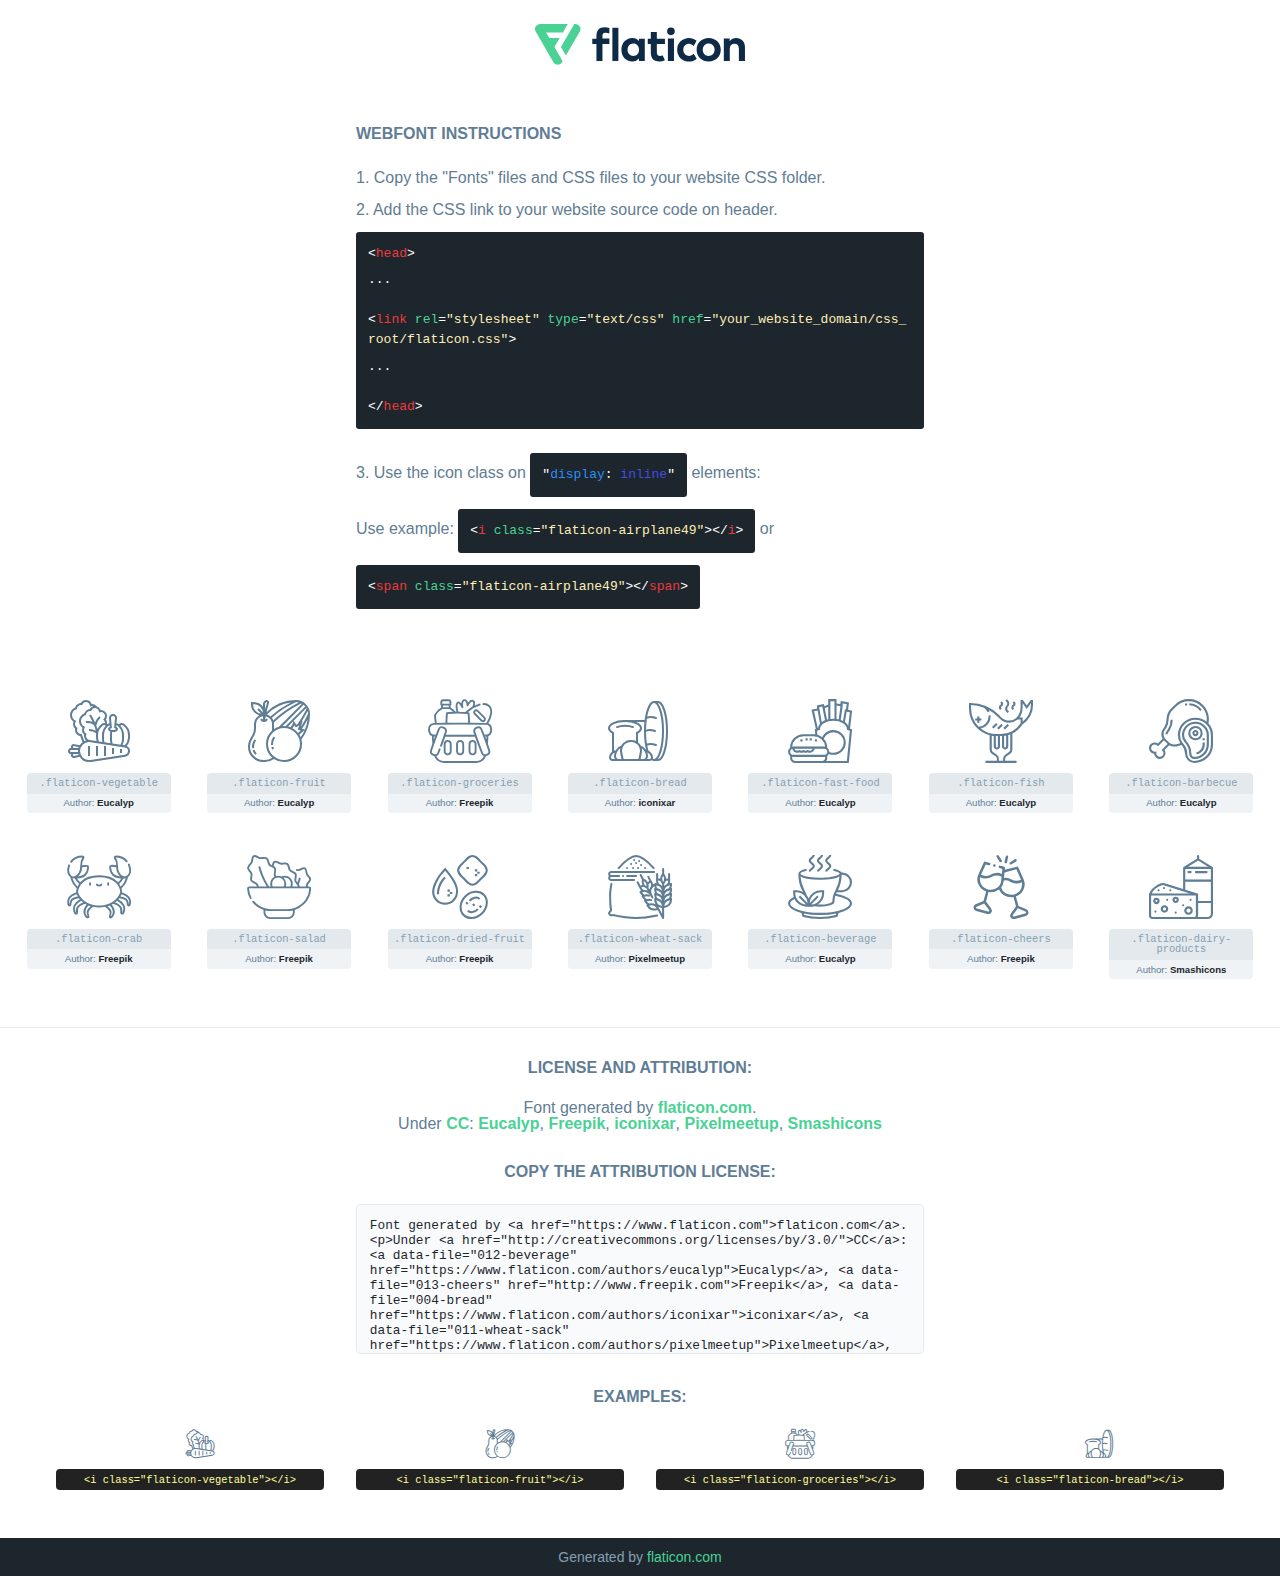
<file: S02-premierMagasin/cours04/public/fonts/flaticon/flaticon.html>
<!DOCTYPE html>
<!--
  Flaticon icon font: Flaticon
  Creation date: 08/03/2021 13:24
-->
<html>

<head>
    <title>Flaticon Webfont</title>
    <link rel="stylesheet" type="text/css" href="flaticon.css">
    <meta charset="UTF-8">
    <style>
    html, body, div, span, applet, object, iframe,
    h1, h2, h3, h4, h5, h6, p, blockquote, pre,
    a, abbr, acronym, address, big, cite, code,
    del, dfn, em, img, ins, kbd, q, s, samp,
    small, strike, strong, sub, sup, tt, var,
    b, u, i, center,
    dl, dt, dd, ol, ul, li,
    fieldset, form, label, legend,
    table, caption, tbody, tfoot, thead, tr, th, td,
    article, aside, canvas, details, embed,
    figure, figcaption, footer, header, hgroup,
    menu, nav, output, ruby, section, summary,
    time, mark, audio, video {
        margin: 0;
        padding: 0;
        border: 0;
        font-size: 100%;
        font: inherit;
        vertical-align: baseline;
    }
    /* HTML5 display-role reset for older browsers */
    article, aside, details, figcaption, figure,
    footer, header, hgroup, menu, nav, section {
        display: block;
    }
    body {
        line-height: 1;
    }
    ol, ul {
        list-style: none;
    }
    blockquote, q {
        quotes: none;
    }
    blockquote:before, blockquote:after,
    q:before, q:after {
        content: '';
        content: none;
    }
    table {
        border-collapse: collapse;
        border-spacing: 0;
    }
    body {
        font-family: Helvetica, Arial, sans-serif;
        font-size: 16px;
        color: #5f7d95;
    }
    a {
        color: #4AD295;
        font-weight: bold;
        text-decoration: none;
    }
    * {
        -moz-box-sizing: border-box;
        -webkit-box-sizing: border-box;
        box-sizing: border-box;
        margin: 0;
        padding: 0;
    }
    [class^="flaticon-"]:before, [class*=" flaticon-"]:before, [class^="flaticon-"]:after, [class*=" flaticon-"]:after {
        font-family: Flaticon;
        font-size: 30px;
        font-style: normal;
        margin-left: 20px;
        color: #333;
    }
    .wrapper {
        max-width: 600px;
        margin: auto;
        padding: 0 1em;
    }
    .title {
        margin-bottom: 24px;
        text-transform: uppercase;
        font-weight: bold;
    }
    header {
        text-align: center;
        padding: 24px;
    }
    header .logo {
        width: 210px;
        height: auto;
        border: none;
        display: inline-block;
    }
    header strong {
        font-size: 28px;
        font-weight: 500;
        vertical-align: middle;
    }
    .demo {
        margin: 2em auto;
        line-height: 1.25em;
    }
    .demo ul li {
        margin-bottom: 12px;
    }
    .demo ul li code {
        background-color: #1D262D;
        border-radius: 3px;
        padding: 12px;
        display: inline-block;
        color: #fff;
        font-family: Consolas,Monaco,Lucida Console,Liberation Mono,DejaVu Sans Mono,Bitstream Vera Sans Mono,Courier New, monospace;
        font-weight: lighter;
        margin-top: 12px;
        font-size: 13px;
        word-break: break-all;
    }
    .demo ul li code .red {
        color: #EC3A3B;
    }
    .demo ul li code .green {
        color: #4AD295;
    }
    .demo ul li code .yellow {
        color: #FFEEB6;
    }
    .demo ul li code .blue {
        color: #2C8CF4;
    }
    .demo ul li code .purple {
        color: #4949E7;
    }
    .demo ul li code .dots {
        margin-top: 0.5em;
        display: block;
    }
    #glyphs {
        border-bottom: 1px solid #E3E9ED;
        padding: 2em 0;
        text-align: center;
    }
    .glyph {
        display: inline-block;
        width: 9em;
        margin: 1em;
        text-align: center;
        vertical-align: top;
        background: #FFF;
    }
    .glyph .glyph-icon {
        padding: 10px;
        display: block;
        font-family:"Flaticon";
        font-size: 64px;
        line-height: 1;
    }
    .glyph .glyph-icon:before {
        font-size: 64px;
        color: #5f7d95;
        margin-left: 0;
    }
    .class-name {
        font-size: 0.65em;
        background-color: #E3E9ED;
        color: #869FB2;
        border-radius: 4px 4px 0 0;
        padding: 0.5em;
        font-family: Consolas,Monaco,Lucida Console,Liberation Mono,DejaVu Sans Mono,Bitstream Vera Sans Mono,Courier New, monospace;
    }
    .author-name {
        font-size: 0.6em;
        background-color: #EFF3F6;
        border-top: 0;
        border-radius: 0 0 4px 4px;
        padding: 0.5em;
    }
    .author-name a {
        color: #1D262D;
    }
    .class-name:last-child {
        font-size: 10px;
        color:#888;
    }
    .class-name:last-child a {
        font-size: 10px;
        color:#555;
    }
    .glyph > input {
        display: block;
        width: 100px;
        margin: 5px auto;
        text-align: center;
        font-size: 12px;
        cursor: text;
    }
    .glyph > input.icon-input {
        font-family:"Flaticon";
        font-size: 16px;
        margin-bottom: 10px;
    }
    .attribution .title {
        margin-top: 2em;
    }
    .attribution textarea {
        background-color: #F8FAFB;
        color: #1D262D;
        padding: 1em;
        border: none;
        box-shadow: none;
        border: 1px solid #E3E9ED;
        border-radius: 4px;
        resize: none;
        width: 100%;
        height: 150px;
        font-size: 0.8em;
        font-family: Consolas,Monaco,Lucida Console,Liberation Mono,DejaVu Sans Mono,Bitstream Vera Sans Mono,Courier New, monospace;
        -webkit-appearance: none;
    }
    .attribution textarea:hover {
        border-color: #CFD9E0;
    }
    .attribution textarea:focus {
        border-color: #4AD295;
    }
    .iconsuse {
        margin: 2em auto;
        text-align: center;
        max-width: 1200px;
    }
    .iconsuse:after {
        content: '';
        display: table;
        clear: both;
    }
    .iconsuse .image {
        float: left;
        width: 25%;
        padding: 0 1em;
    }
    .iconsuse .image p {
        margin-bottom: 1em;
    }
    .iconsuse .image span {
        display: block;
        font-size: 0.65em;
        background-color: #222;
        color: #fff;
        border-radius: 4px;
        padding: 0.5em;
        color: #FFFF99;
        margin-top: 1em;
        font-family: Consolas,Monaco,Lucida Console,Liberation Mono,DejaVu Sans Mono,Bitstream Vera Sans Mono,Courier New, monospace;
    }
    .glyph-icon:before {
        color: #5f7d95;
    }
    #footer {
        text-align: center;
        background-color: #1D262D;
        color: #869FB2;
        padding: 12px;
        font-size: 14px;
    }
    #footer a {
        font-weight: normal;
    }
    @media (max-width: 960px) {
        .iconsuse .image {
            width: 50%;
        }
    }
    </style>
</head>

<body class="characters-off">

    <header>
        <a href="https://www.flaticon.com/" target="_blank" class="logo">
            <svg xmlns="http://www.w3.org/2000/svg" viewBox="0 0 394.3 76.5"><path d="M156.6,69.4H145.3V7.1h11.3Z" style="fill:#0e2a47"/><path d="M206.2,69.4h-11V64.8a15.4,15.4,0,0,1-12.6,5.7c-11.6,0-20.3-9.5-20.3-22.1s8.8-22.1,20.3-22.1a15.4,15.4,0,0,1,12.6,5.8V27.5h11Zm-32.4-21c0,6.4,4.2,11.6,10.8,11.6s10.8-4.9,10.8-11.6-4.4-11.6-10.8-11.6S173.9,42,173.9,48.4Z" style="fill:#0e2a47"/><path d="M262.5,13.7a7.2,7.2,0,0,1-14.4,0,7.2,7.2,0,1,1,14.4,0ZM261,69.4H249.6v-42H261Z" style="fill:#0e2a47"/><path id="_Trazado_" data-name="&lt;Trazado&gt;" d="M139.6,17.8a16.6,16.6,0,0,0-8-1.4c-3.2.4-4.9,2-4.9,5.9v5.1h13V37.5h-13v32H115.4v-32h-7.8v-10h7.8V22.2c0-9.9,5.2-16.3,15-16.3a23.4,23.4,0,0,1,9.3,1.8Z" style="fill:#0e2a47"/><path d="M235.1,60c-3.5,0-6.3-1.9-6.3-7.1V37.5H244v-10H228.8V15H217.5V27.5h-5.7v10h5.7V53.7c0,10.9,5.3,16.8,15.7,16.8A22.9,22.9,0,0,0,244,68l-4.3-9.1A12.3,12.3,0,0,1,235.1,60Z" style="fill:#0e2a47"/><path d="M348.9,48.4c0,12.6-9.7,22.1-22.7,22.1s-22.7-9.4-22.7-22.1,9.6-22.1,22.7-22.1S348.9,35.8,348.9,48.4Zm-33.9,0c0,6.8,4.8,11.6,11.1,11.6s11.2-4.8,11.2-11.6-4.8-11.6-11.2-11.6S315.1,41.6,315.1,48.4Z" style="fill:#0e2a47"/><path d="M394.3,42.7V69.4H382.9V46.3c0-6.1-3-9.4-8.2-9.4s-8.9,3.2-8.9,9.5v23H354.6v-42h11v4.9c3-4.5,7.6-6.1,12.3-6.1C387.5,26.3,394.3,33,394.3,42.7Z" style="fill:#0e2a47"/><path d="M298,55.7h0a12.4,12.4,0,0,1-8.2,4.2h-.9l-1.8-.2a10,10,0,0,1-7.4-5.6,13.2,13.2,0,0,1-1.2-5.8,13,13,0,0,1,1.3-5.9,10.1,10.1,0,0,1,7.5-5.5h2.4a11.7,11.7,0,0,1,8.3,4.2l5.5-9.6a19.9,19.9,0,0,0-8.1-4.3,23.4,23.4,0,0,0-6.1-.8,25.2,25.2,0,0,0-7.5,1.1,20.9,20.9,0,0,0-8,4.6,21.9,21.9,0,0,0-6.8,16.4,21.9,21.9,0,0,0,6.7,16.3,20.9,20.9,0,0,0,8,4.6,25.2,25.2,0,0,0,7.7,1.2,23.6,23.6,0,0,0,6.2-.8,20,20,0,0,0,8.1-4.4Z" style="fill:#0e2a47"/><path d="M46.3,26.5H26.9L20.8,16H52.4L61.6,0H9.4A9.3,9.3,0,0,0,1.3,4.7a9.3,9.3,0,0,0,0,9.4L34.6,71.8a9.4,9.4,0,0,0,16.2,0l1.1-1.9L36.6,43.3Z" style="fill:#4ad295"/><path d="M84.2,4.7A9.3,9.3,0,0,0,76.1,0H73.8l-25,43.3,9.2,16L84.2,14A9.3,9.3,0,0,0,84.2,4.7Z" style="fill:#4ad295"/></svg>
        </a>
    </header>

    <section class="demo wrapper">

        <p class="title">Webfont Instructions</p>

        <ul>
            <li>
                <span class="num">1. </span>Copy the "Fonts" files and CSS files to your website CSS folder.
            </li>
            <li>
                <span class="num">2. </span>Add the CSS link to your website source code on header.
                <code class="big">
                    &lt;<span class="red">head</span>&gt;
                    <br/><span class="dots">...</span>
                    <br/>&lt;<span class="red">link</span> <span class="green">rel</span>=<span class="yellow">"stylesheet"</span> <span class="green">type</span>=<span class="yellow">"text/css"</span> <span class="green">href</span>=<span class="yellow">"your_website_domain/css_root/flaticon.css"</span>&gt;
                    <br/><span class="dots">...</span>
                    <br/>&lt;/<span class="red">head</span>&gt;
                </code>
            </li>

            <li>
                <p>
                    <span class="num">3. </span>Use the icon class on <code>"<span class="blue">display</span>:<span class="purple"> inline</span>"</code> elements:
                    <br />
                    Use example: <code>&lt;<span class="red">i</span> <span class="green">class</span>=<span class="yellow">&quot;flaticon-airplane49&quot;</span>&gt;&lt;/<span class="red">i</span>&gt;</code> or <code>&lt;<span class="red">span</span> <span class="green">class</span>=<span class="yellow">&quot;flaticon-airplane49&quot;</span>&gt;&lt;/<span class="red">span</span>&gt;</code>
            </li>
        </ul>

    </section>




   <section id="glyphs">          
    
      
        <div class="glyph"><div class="glyph-icon flaticon-vegetable"></div>
            <div class="class-name">.flaticon-vegetable</div>
            <div class="author-name">Author: <a data-file="001-vegetable" href="https://www.flaticon.com/authors/eucalyp">Eucalyp</a> </div> 
        </div>        
        
        <div class="glyph"><div class="glyph-icon flaticon-fruit"></div>
            <div class="class-name">.flaticon-fruit</div>
            <div class="author-name">Author: <a data-file="002-fruit" href="https://www.flaticon.com/authors/eucalyp">Eucalyp</a> </div> 
        </div>        
        
        <div class="glyph"><div class="glyph-icon flaticon-groceries"></div>
            <div class="class-name">.flaticon-groceries</div>
            <div class="author-name">Author: <a data-file="003-groceries" href="http://www.freepik.com">Freepik</a> </div> 
        </div>        
        
        <div class="glyph"><div class="glyph-icon flaticon-bread"></div>
            <div class="class-name">.flaticon-bread</div>
            <div class="author-name">Author: <a data-file="004-bread" href="https://www.flaticon.com/authors/iconixar">iconixar</a> </div> 
        </div>        
        
        <div class="glyph"><div class="glyph-icon flaticon-fast-food"></div>
            <div class="class-name">.flaticon-fast-food</div>
            <div class="author-name">Author: <a data-file="005-fast-food" href="https://www.flaticon.com/authors/eucalyp">Eucalyp</a> </div> 
        </div>        
        
        <div class="glyph"><div class="glyph-icon flaticon-fish"></div>
            <div class="class-name">.flaticon-fish</div>
            <div class="author-name">Author: <a data-file="006-fish" href="https://www.flaticon.com/authors/eucalyp">Eucalyp</a> </div> 
        </div>        
        
        <div class="glyph"><div class="glyph-icon flaticon-barbecue"></div>
            <div class="class-name">.flaticon-barbecue</div>
            <div class="author-name">Author: <a data-file="007-barbecue" href="https://www.flaticon.com/authors/eucalyp">Eucalyp</a> </div> 
        </div>        
        
        <div class="glyph"><div class="glyph-icon flaticon-crab"></div>
            <div class="class-name">.flaticon-crab</div>
            <div class="author-name">Author: <a data-file="008-crab" href="http://www.freepik.com">Freepik</a> </div> 
        </div>        
        
        <div class="glyph"><div class="glyph-icon flaticon-salad"></div>
            <div class="class-name">.flaticon-salad</div>
            <div class="author-name">Author: <a data-file="009-salad" href="http://www.freepik.com">Freepik</a> </div> 
        </div>        
        
        <div class="glyph"><div class="glyph-icon flaticon-dried-fruit"></div>
            <div class="class-name">.flaticon-dried-fruit</div>
            <div class="author-name">Author: <a data-file="010-dried-fruit" href="http://www.freepik.com">Freepik</a> </div> 
        </div>        
        
        <div class="glyph"><div class="glyph-icon flaticon-wheat-sack"></div>
            <div class="class-name">.flaticon-wheat-sack</div>
            <div class="author-name">Author: <a data-file="011-wheat-sack" href="https://www.flaticon.com/authors/pixelmeetup">Pixelmeetup</a> </div> 
        </div>        
        
        <div class="glyph"><div class="glyph-icon flaticon-beverage"></div>
            <div class="class-name">.flaticon-beverage</div>
            <div class="author-name">Author: <a data-file="012-beverage" href="https://www.flaticon.com/authors/eucalyp">Eucalyp</a> </div> 
        </div>        
        
        <div class="glyph"><div class="glyph-icon flaticon-cheers"></div>
            <div class="class-name">.flaticon-cheers</div>
            <div class="author-name">Author: <a data-file="013-cheers" href="http://www.freepik.com">Freepik</a> </div> 
        </div>        
        
        <div class="glyph"><div class="glyph-icon flaticon-dairy-products"></div>
            <div class="class-name">.flaticon-dairy-products</div>
            <div class="author-name">Author: <a data-file="014-dairy-products" href="https://www.flaticon.com/authors/smashicons">Smashicons</a> </div> 
        </div>        
        

    </section>



    <section class="attribution wrapper"   style="text-align:center;">

      <div class="title">License and attribution:</div><div class="attrDiv">Font generated by <a href="https://www.flaticon.com">flaticon.com</a>. <div><p>Under <a href="http://creativecommons.org/licenses/by/3.0/">CC</a>: <a data-file="012-beverage" href="https://www.flaticon.com/authors/eucalyp">Eucalyp</a>, <a data-file="013-cheers" href="http://www.freepik.com">Freepik</a>, <a data-file="004-bread" href="https://www.flaticon.com/authors/iconixar">iconixar</a>, <a data-file="011-wheat-sack" href="https://www.flaticon.com/authors/pixelmeetup">Pixelmeetup</a>, <a data-file="014-dairy-products" href="https://www.flaticon.com/authors/smashicons">Smashicons</a></p>  </div>
      </div>
      <div class="title">Copy the Attribution License:</div>

    <textarea onclick="this.focus();this.select();">Font generated by &lt;a href=&quot;https://www.flaticon.com&quot;&gt;flaticon.com&lt;/a&gt;. <p>Under <a href="http://creativecommons.org/licenses/by/3.0/">CC</a>: <a data-file="012-beverage" href="https://www.flaticon.com/authors/eucalyp">Eucalyp</a>, <a data-file="013-cheers" href="http://www.freepik.com">Freepik</a>, <a data-file="004-bread" href="https://www.flaticon.com/authors/iconixar">iconixar</a>, <a data-file="011-wheat-sack" href="https://www.flaticon.com/authors/pixelmeetup">Pixelmeetup</a>, <a data-file="014-dairy-products" href="https://www.flaticon.com/authors/smashicons">Smashicons</a></p>  
     </textarea>

    </section>

    <section class="iconsuse">

          <div class="title">Examples:</div>            
             
            <div class="image">
                <p>
                    <i class="glyph-icon flaticon-vegetable"></i> 
                    <span>&lt;i class=&quot;flaticon-vegetable&quot;&gt;&lt;/i&gt;</span>
                </p>
            </div>
            
            <div class="image">
                <p>
                    <i class="glyph-icon flaticon-fruit"></i> 
                    <span>&lt;i class=&quot;flaticon-fruit&quot;&gt;&lt;/i&gt;</span>
                </p>
            </div>
            
            <div class="image">
                <p>
                    <i class="glyph-icon flaticon-groceries"></i> 
                    <span>&lt;i class=&quot;flaticon-groceries&quot;&gt;&lt;/i&gt;</span>
                </p>
            </div>
            
            <div class="image">
                <p>
                    <i class="glyph-icon flaticon-bread"></i> 
                    <span>&lt;i class=&quot;flaticon-bread&quot;&gt;&lt;/i&gt;</span>
                </p>
            </div>
                       
        </div>
                            
    </section>

<div id="footer">
    <div>Generated by <a href="https://www.flaticon.com">flaticon.com</a>
    </div>
</div>



</body>
</html>
</file>
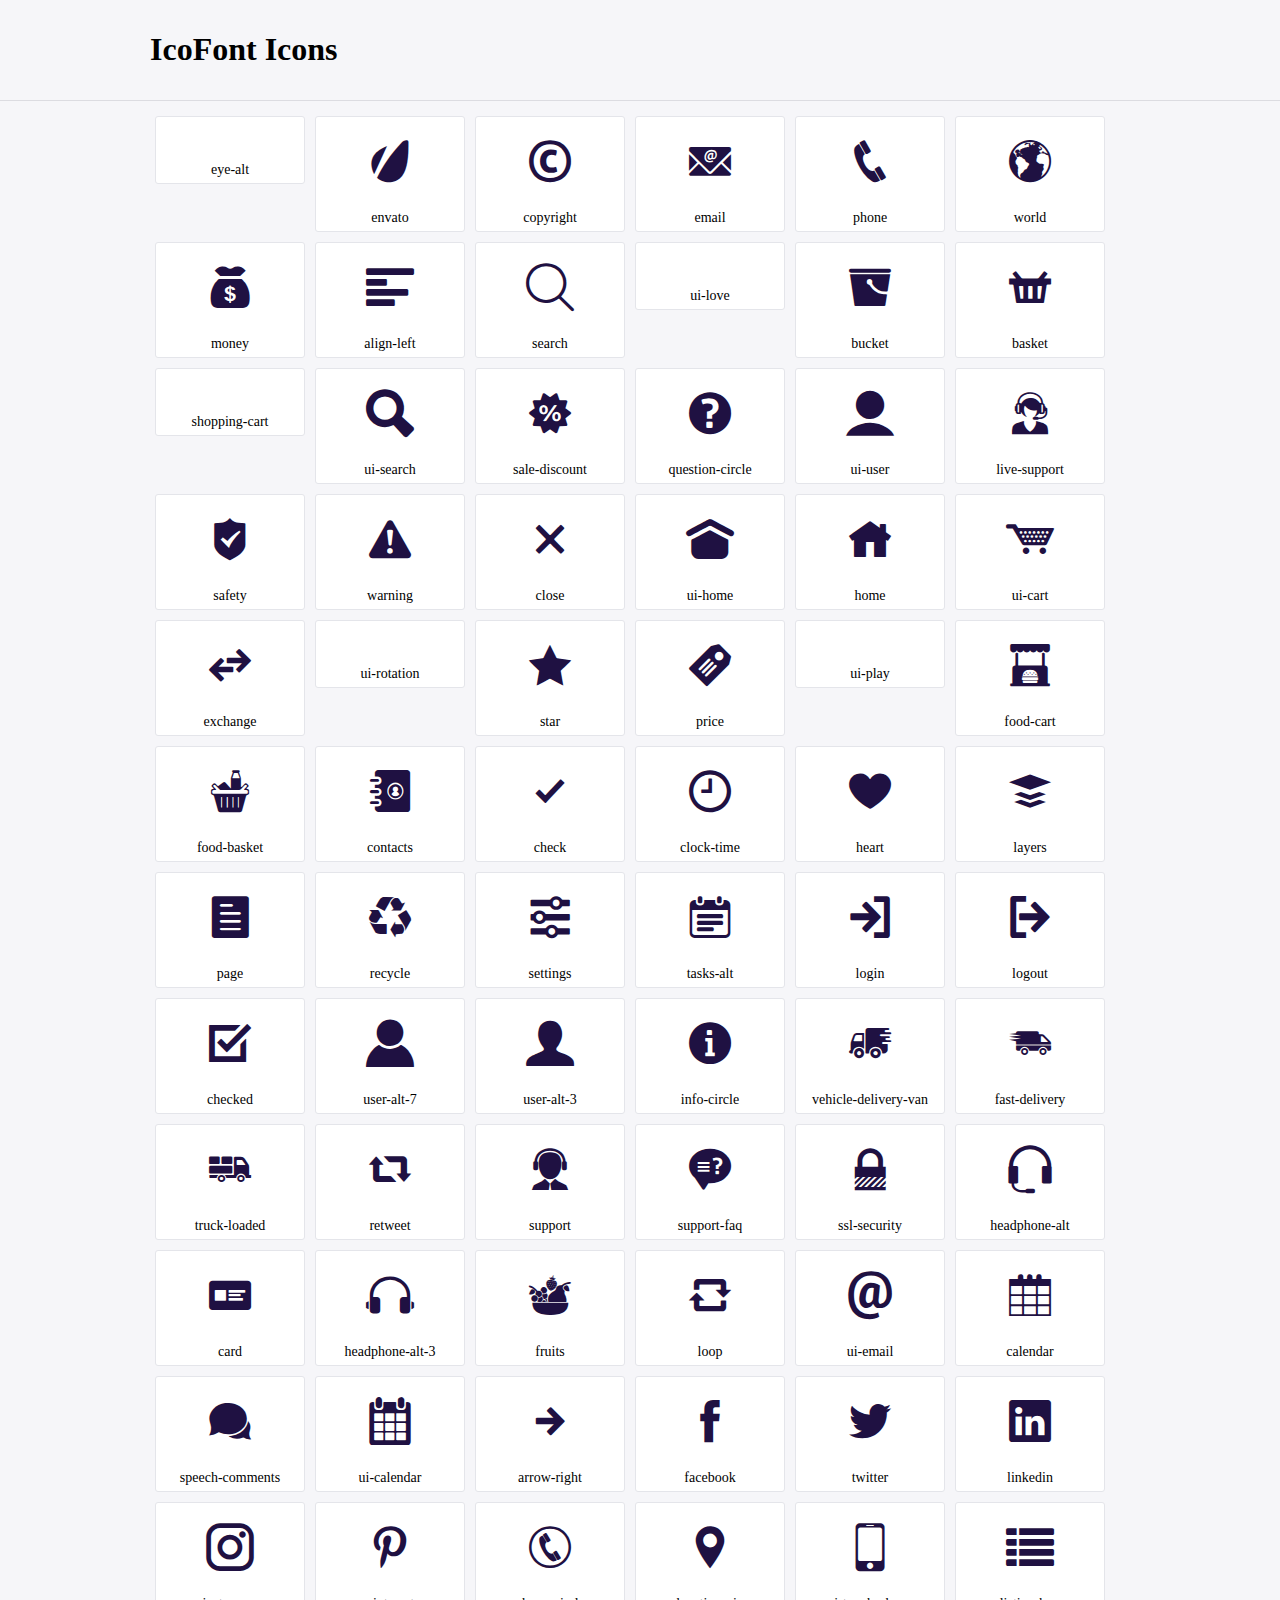
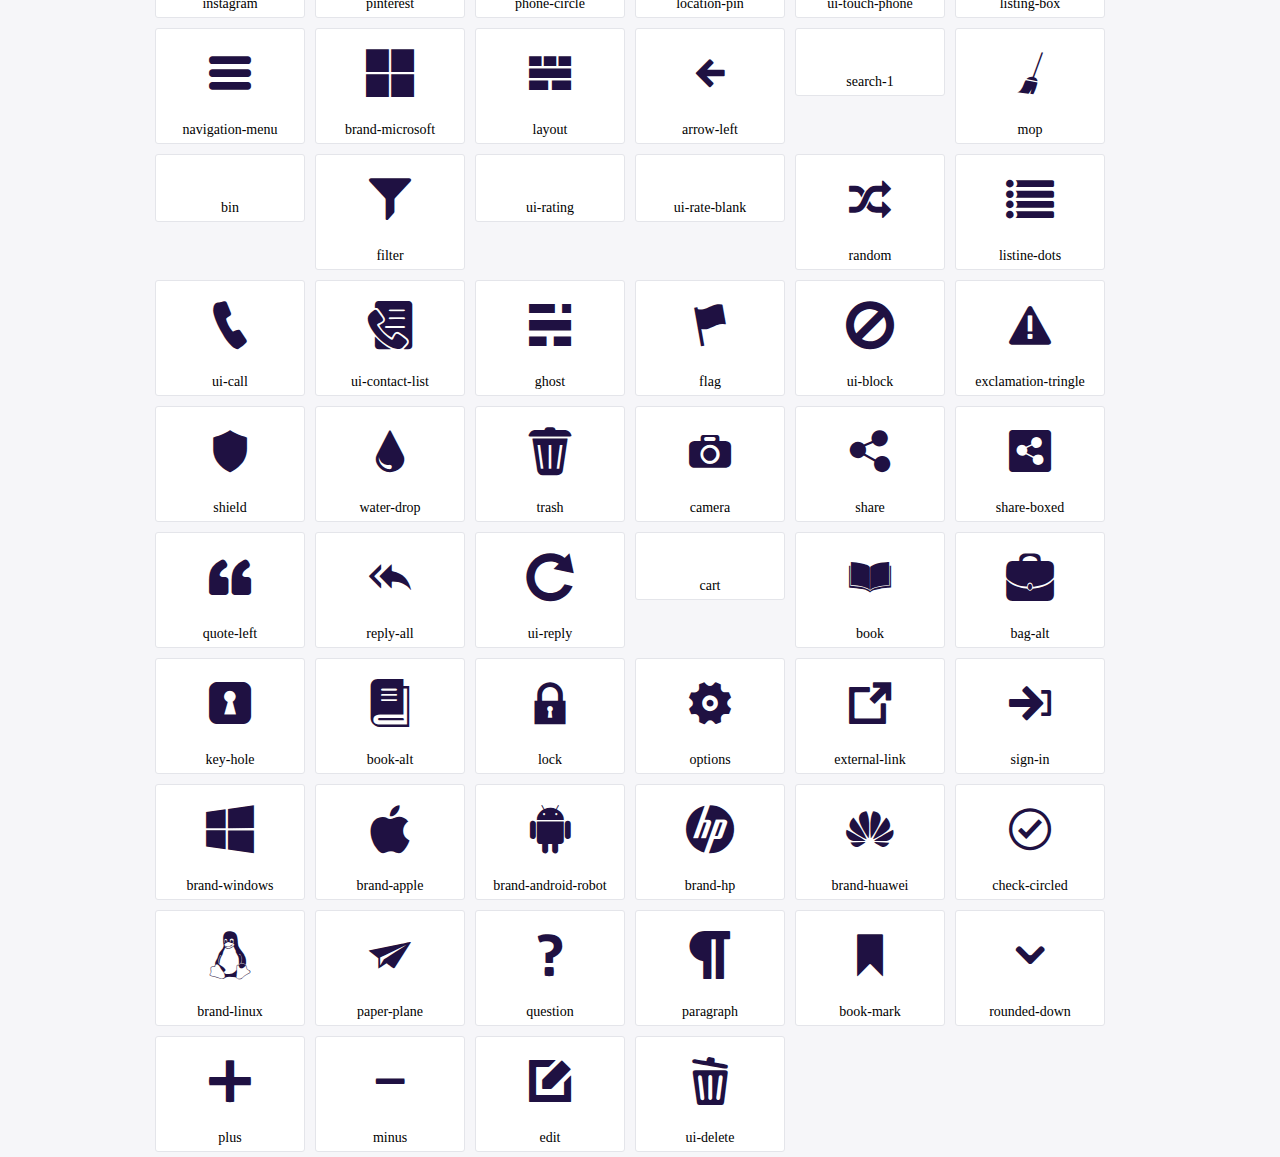
<file: S02-premierMagasin/cours04/public/fonts/icofont/demo.html>
<!DOCTYPE html>
	<html>
	<head>
		<meta charset="utf-8">
		<title>Examples | IcoFont</title>
		<link rel="stylesheet" type="text/css" href="icofont.min.css">
		<style type="text/css">
			body {
				margin: 0;
				padding: 0;
				background: #F6F6F9;
			}
			.header {
				border-bottom: 1px solid #DCDCE1;
				padding: 10px 0;
				margin-bottom: 10px;
			}
			.container {
				width: 980px;
				margin: 0 auto;
			}
			.ico-title {
				font-size: 2em;
			}
			.iconlist {
				margin: 0;
				padding: 0;
				list-style: none;
				text-align: center;
				width: 100%;
				display: flex;
				flex-wrap: wrap;
				flex-direction: row;
			}
			.iconlist li {
				position: relative;
				margin: 5px;
				width: 150px;
				cursor: pointer;
			}
			.iconlist li .icon-holder {
				position: relative;
				text-align: center;
				border-radius: 3px;
				overflow: hidden;
				padding-bottom: 5px;
				background: #ffffff;
				border: 1px solid #E4E5EA;
				transition: all 0.2s linear 0s;
			}
			.iconlist li .icon-holder:hover {
				background: #00C3DA;
				color: #ffffff;
			}
			.iconlist li .icon-holder:hover .icon i {
				color: #ffffff;
			}
			.iconlist li .icon-holder .icon {
				padding: 20px;
				text-align: center;
			}
			.iconlist li .icon-holder .icon i {
				font-size: 3em;
				color: #1F1142;
			}
			.iconlist li .icon-holder span {
				font-size: 14px;
				display: block;
				margin-top: 5px;
				border-radius: 3px;
			}
		</style>
	</head>
	<body>
	<div class="header">
		<div class="container">
			<h1 class="ico-title"> IcoFont Icons </h1>
		</div>
	</div>
	<div class="container">
		<ul class="iconlist">
		
		<li>
			<div class="icon-holder">
				<div class="icon"> 
					<i class="fas fa-eye"></i>
				</div> 
				<span> eye-alt </span>
			</div>
		</li>
		
		<li>
			<div class="icon-holder">
				<div class="icon"> 
					<i class="icofont-envato"></i>
				</div> 
				<span> envato </span>
			</div>
		</li>
		
		<li>
			<div class="icon-holder">
				<div class="icon"> 
					<i class="icofont-copyright"></i>
				</div> 
				<span> copyright </span>
			</div>
		</li>
		
		<li>
			<div class="icon-holder">
				<div class="icon"> 
					<i class="icofont-email"></i>
				</div> 
				<span> email </span>
			</div>
		</li>
		
		<li>
			<div class="icon-holder">
				<div class="icon"> 
					<i class="icofont-phone"></i>
				</div> 
				<span> phone </span>
			</div>
		</li>
		
		<li>
			<div class="icon-holder">
				<div class="icon"> 
					<i class="icofont-world"></i>
				</div> 
				<span> world </span>
			</div>
		</li>
		
		<li>
			<div class="icon-holder">
				<div class="icon"> 
					<i class="icofont-money"></i>
				</div> 
				<span> money </span>
			</div>
		</li>
		
		<li>
			<div class="icon-holder">
				<div class="icon"> 
					<i class="icofont-align-left"></i>
				</div> 
				<span> align-left </span>
			</div>
		</li>
		
		<li>
			<div class="icon-holder">
				<div class="icon"> 
					<i class="icofont-search"></i>
				</div> 
				<span> search </span>
			</div>
		</li>
		
		<li>
			<div class="icon-holder">
				<div class="icon"> 
					<i class="fas fa-heart"></i>
				</div> 
				<span> ui-love </span>
			</div>
		</li>
		
		<li>
			<div class="icon-holder">
				<div class="icon"> 
					<i class="icofont-bucket"></i>
				</div> 
				<span> bucket </span>
			</div>
		</li>
		
		<li>
			<div class="icon-holder">
				<div class="icon"> 
					<i class="icofont-basket"></i>
				</div> 
				<span> basket </span>
			</div>
		</li>
		
		<li>
			<div class="icon-holder">
				<div class="icon"> 
					<i class="fas fa-shopping-basket"></i>
				</div> 
				<span> shopping-cart </span>
			</div>
		</li>
		
		<li>
			<div class="icon-holder">
				<div class="icon"> 
					<i class="icofont-ui-search"></i>
				</div> 
				<span> ui-search </span>
			</div>
		</li>
		
		<li>
			<div class="icon-holder">
				<div class="icon"> 
					<i class="icofont-sale-discount"></i>
				</div> 
				<span> sale-discount </span>
			</div>
		</li>
		
		<li>
			<div class="icon-holder">
				<div class="icon"> 
					<i class="icofont-question-circle"></i>
				</div> 
				<span> question-circle </span>
			</div>
		</li>
		
		<li>
			<div class="icon-holder">
				<div class="icon"> 
					<i class="icofont-ui-user"></i>
				</div> 
				<span> ui-user </span>
			</div>
		</li>
		
		<li>
			<div class="icon-holder">
				<div class="icon"> 
					<i class="icofont-live-support"></i>
				</div> 
				<span> live-support </span>
			</div>
		</li>
		
		<li>
			<div class="icon-holder">
				<div class="icon"> 
					<i class="icofont-safety"></i>
				</div> 
				<span> safety </span>
			</div>
		</li>
		
		<li>
			<div class="icon-holder">
				<div class="icon"> 
					<i class="icofont-warning"></i>
				</div> 
				<span> warning </span>
			</div>
		</li>
		
		<li>
			<div class="icon-holder">
				<div class="icon"> 
					<i class="icofont-close"></i>
				</div> 
				<span> close </span>
			</div>
		</li>
		
		<li>
			<div class="icon-holder">
				<div class="icon"> 
					<i class="icofont-ui-home"></i>
				</div> 
				<span> ui-home </span>
			</div>
		</li>
		
		<li>
			<div class="icon-holder">
				<div class="icon"> 
					<i class="icofont-home"></i>
				</div> 
				<span> home </span>
			</div>
		</li>
		
		<li>
			<div class="icon-holder">
				<div class="icon"> 
					<i class="icofont-ui-cart"></i>
				</div> 
				<span> ui-cart </span>
			</div>
		</li>
		
		<li>
			<div class="icon-holder">
				<div class="icon"> 
					<i class="icofont-exchange"></i>
				</div> 
				<span> exchange </span>
			</div>
		</li>
		
		<li>
			<div class="icon-holder">
				<div class="icon"> 
					<i class="fas fa-random"></i>
				</div> 
				<span> ui-rotation </span>
			</div>
		</li>
		
		<li>
			<div class="icon-holder">
				<div class="icon"> 
					<i class="icofont-star"></i>
				</div> 
				<span> star </span>
			</div>
		</li>
		
		<li>
			<div class="icon-holder">
				<div class="icon"> 
					<i class="icofont-price"></i>
				</div> 
				<span> price </span>
			</div>
		</li>
		
		<li>
			<div class="icon-holder">
				<div class="icon"> 
					<i class="fas fa-play"></i>
				</div> 
				<span> ui-play </span>
			</div>
		</li>
		
		<li>
			<div class="icon-holder">
				<div class="icon"> 
					<i class="icofont-food-cart"></i>
				</div> 
				<span> food-cart </span>
			</div>
		</li>
		
		<li>
			<div class="icon-holder">
				<div class="icon"> 
					<i class="icofont-food-basket"></i>
				</div> 
				<span> food-basket </span>
			</div>
		</li>
		
		<li>
			<div class="icon-holder">
				<div class="icon"> 
					<i class="icofont-contacts"></i>
				</div> 
				<span> contacts </span>
			</div>
		</li>
		
		<li>
			<div class="icon-holder">
				<div class="icon"> 
					<i class="icofont-check"></i>
				</div> 
				<span> check </span>
			</div>
		</li>
		
		<li>
			<div class="icon-holder">
				<div class="icon"> 
					<i class="icofont-clock-time"></i>
				</div> 
				<span> clock-time </span>
			</div>
		</li>
		
		<li>
			<div class="icon-holder">
				<div class="icon"> 
					<i class="icofont-heart"></i>
				</div> 
				<span> heart </span>
			</div>
		</li>
		
		<li>
			<div class="icon-holder">
				<div class="icon"> 
					<i class="icofont-layers"></i>
				</div> 
				<span> layers </span>
			</div>
		</li>
		
		<li>
			<div class="icon-holder">
				<div class="icon"> 
					<i class="icofont-page"></i>
				</div> 
				<span> page </span>
			</div>
		</li>
		
		<li>
			<div class="icon-holder">
				<div class="icon"> 
					<i class="icofont-recycle"></i>
				</div> 
				<span> recycle </span>
			</div>
		</li>
		
		<li>
			<div class="icon-holder">
				<div class="icon"> 
					<i class="icofont-settings"></i>
				</div> 
				<span> settings </span>
			</div>
		</li>
		
		<li>
			<div class="icon-holder">
				<div class="icon"> 
					<i class="icofont-tasks-alt"></i>
				</div> 
				<span> tasks-alt </span>
			</div>
		</li>
		
		<li>
			<div class="icon-holder">
				<div class="icon"> 
					<i class="icofont-login"></i>
				</div> 
				<span> login </span>
			</div>
		</li>
		
		<li>
			<div class="icon-holder">
				<div class="icon"> 
					<i class="icofont-logout"></i>
				</div> 
				<span> logout </span>
			</div>
		</li>
		
		<li>
			<div class="icon-holder">
				<div class="icon"> 
					<i class="icofont-checked"></i>
				</div> 
				<span> checked </span>
			</div>
		</li>
		
		<li>
			<div class="icon-holder">
				<div class="icon"> 
					<i class="icofont-user-alt-7"></i>
				</div> 
				<span> user-alt-7 </span>
			</div>
		</li>
		
		<li>
			<div class="icon-holder">
				<div class="icon"> 
					<i class="icofont-user-alt-3"></i>
				</div> 
				<span> user-alt-3 </span>
			</div>
		</li>
		
		<li>
			<div class="icon-holder">
				<div class="icon"> 
					<i class="icofont-info-circle"></i>
				</div> 
				<span> info-circle </span>
			</div>
		</li>
		
		<li>
			<div class="icon-holder">
				<div class="icon"> 
					<i class="icofont-vehicle-delivery-van"></i>
				</div> 
				<span> vehicle-delivery-van </span>
			</div>
		</li>
		
		<li>
			<div class="icon-holder">
				<div class="icon"> 
					<i class="icofont-fast-delivery"></i>
				</div> 
				<span> fast-delivery </span>
			</div>
		</li>
		
		<li>
			<div class="icon-holder">
				<div class="icon"> 
					<i class="icofont-truck-loaded"></i>
				</div> 
				<span> truck-loaded </span>
			</div>
		</li>
		
		<li>
			<div class="icon-holder">
				<div class="icon"> 
					<i class="icofont-retweet"></i>
				</div> 
				<span> retweet </span>
			</div>
		</li>
		
		<li>
			<div class="icon-holder">
				<div class="icon"> 
					<i class="icofont-support"></i>
				</div> 
				<span> support </span>
			</div>
		</li>
		
		<li>
			<div class="icon-holder">
				<div class="icon"> 
					<i class="icofont-support-faq"></i>
				</div> 
				<span> support-faq </span>
			</div>
		</li>
		
		<li>
			<div class="icon-holder">
				<div class="icon"> 
					<i class="icofont-ssl-security"></i>
				</div> 
				<span> ssl-security </span>
			</div>
		</li>
		
		<li>
			<div class="icon-holder">
				<div class="icon"> 
					<i class="icofont-headphone-alt"></i>
				</div> 
				<span> headphone-alt </span>
			</div>
		</li>
		
		<li>
			<div class="icon-holder">
				<div class="icon"> 
					<i class="icofont-card"></i>
				</div> 
				<span> card </span>
			</div>
		</li>
		
		<li>
			<div class="icon-holder">
				<div class="icon"> 
					<i class="icofont-headphone-alt-3"></i>
				</div> 
				<span> headphone-alt-3 </span>
			</div>
		</li>
		
		<li>
			<div class="icon-holder">
				<div class="icon"> 
					<i class="icofont-fruits"></i>
				</div> 
				<span> fruits </span>
			</div>
		</li>
		
		<li>
			<div class="icon-holder">
				<div class="icon"> 
					<i class="icofont-loop"></i>
				</div> 
				<span> loop </span>
			</div>
		</li>
		
		<li>
			<div class="icon-holder">
				<div class="icon"> 
					<i class="icofont-ui-email"></i>
				</div> 
				<span> ui-email </span>
			</div>
		</li>
		
		<li>
			<div class="icon-holder">
				<div class="icon"> 
					<i class="icofont-calendar"></i>
				</div> 
				<span> calendar </span>
			</div>
		</li>
		
		<li>
			<div class="icon-holder">
				<div class="icon"> 
					<i class="icofont-speech-comments"></i>
				</div> 
				<span> speech-comments </span>
			</div>
		</li>
		
		<li>
			<div class="icon-holder">
				<div class="icon"> 
					<i class="icofont-ui-calendar"></i>
				</div> 
				<span> ui-calendar </span>
			</div>
		</li>
		
		<li>
			<div class="icon-holder">
				<div class="icon"> 
					<i class="icofont-arrow-right"></i>
				</div> 
				<span> arrow-right </span>
			</div>
		</li>
		
		<li>
			<div class="icon-holder">
				<div class="icon"> 
					<i class="icofont-facebook"></i>
				</div> 
				<span> facebook </span>
			</div>
		</li>
		
		<li>
			<div class="icon-holder">
				<div class="icon"> 
					<i class="icofont-twitter"></i>
				</div> 
				<span> twitter </span>
			</div>
		</li>
		
		<li>
			<div class="icon-holder">
				<div class="icon"> 
					<i class="icofont-linkedin"></i>
				</div> 
				<span> linkedin </span>
			</div>
		</li>
		
		<li>
			<div class="icon-holder">
				<div class="icon"> 
					<i class="icofont-instagram"></i>
				</div> 
				<span> instagram </span>
			</div>
		</li>
		
		<li>
			<div class="icon-holder">
				<div class="icon"> 
					<i class="icofont-pinterest"></i>
				</div> 
				<span> pinterest </span>
			</div>
		</li>
		
		<li>
			<div class="icon-holder">
				<div class="icon"> 
					<i class="icofont-phone-circle"></i>
				</div> 
				<span> phone-circle </span>
			</div>
		</li>
		
		<li>
			<div class="icon-holder">
				<div class="icon"> 
					<i class="icofont-location-pin"></i>
				</div> 
				<span> location-pin </span>
			</div>
		</li>
		
		<li>
			<div class="icon-holder">
				<div class="icon"> 
					<i class="icofont-ui-touch-phone"></i>
				</div> 
				<span> ui-touch-phone </span>
			</div>
		</li>
		
		<li>
			<div class="icon-holder">
				<div class="icon"> 
					<i class="icofont-listing-box"></i>
				</div> 
				<span> listing-box </span>
			</div>
		</li>
		
		<li>
			<div class="icon-holder">
				<div class="icon"> 
					<i class="icofont-navigation-menu"></i>
				</div> 
				<span> navigation-menu </span>
			</div>
		</li>
		
		<li>
			<div class="icon-holder">
				<div class="icon"> 
					<i class="icofont-brand-microsoft"></i>
				</div> 
				<span> brand-microsoft </span>
			</div>
		</li>
		
		<li>
			<div class="icon-holder">
				<div class="icon"> 
					<i class="icofont-layout"></i>
				</div> 
				<span> layout </span>
			</div>
		</li>
		
		<li>
			<div class="icon-holder">
				<div class="icon"> 
					<i class="icofont-arrow-left"></i>
				</div> 
				<span> arrow-left </span>
			</div>
		</li>
		
		<li>
			<div class="icon-holder">
				<div class="icon"> 
					<i class="fas fa-search"></i>
				</div> 
				<span> search-1 </span>
			</div>
		</li>
		
		<li>
			<div class="icon-holder">
				<div class="icon"> 
					<i class="icofont-mop"></i>
				</div> 
				<span> mop </span>
			</div>
		</li>
		
		<li>
			<div class="icon-holder">
				<div class="icon"> 
					<i class="far fa-trash-alt"></i>
				</div> 
				<span> bin </span>
			</div>
		</li>
		
		<li>
			<div class="icon-holder">
				<div class="icon"> 
					<i class="icofont-filter"></i>
				</div> 
				<span> filter </span>
			</div>
		</li>
		
		<li>
			<div class="icon-holder">
				<div class="icon"> 
					<i class="fas fa-star"></i>
				</div> 
				<span> ui-rating </span>
			</div>
		</li>
		
		<li>
			<div class="icon-holder">
				<div class="icon"> 
					<i class="fas fa-star"></i>
				</div> 
				<span> ui-rate-blank </span>
			</div>
		</li>
		
		<li>
			<div class="icon-holder">
				<div class="icon"> 
					<i class="icofont-random"></i>
				</div> 
				<span> random </span>
			</div>
		</li>
		
		<li>
			<div class="icon-holder">
				<div class="icon"> 
					<i class="icofont-listine-dots"></i>
				</div> 
				<span> listine-dots </span>
			</div>
		</li>
		
		<li>
			<div class="icon-holder">
				<div class="icon"> 
					<i class="icofont-ui-call"></i>
				</div> 
				<span> ui-call </span>
			</div>
		</li>
		
		<li>
			<div class="icon-holder">
				<div class="icon"> 
					<i class="icofont-ui-contact-list"></i>
				</div> 
				<span> ui-contact-list </span>
			</div>
		</li>
		
		<li>
			<div class="icon-holder">
				<div class="icon"> 
					<i class="icofont-ghost"></i>
				</div> 
				<span> ghost </span>
			</div>
		</li>
		
		<li>
			<div class="icon-holder">
				<div class="icon"> 
					<i class="icofont-flag"></i>
				</div> 
				<span> flag </span>
			</div>
		</li>
		
		<li>
			<div class="icon-holder">
				<div class="icon"> 
					<i class="icofont-ui-block"></i>
				</div> 
				<span> ui-block </span>
			</div>
		</li>
		
		<li>
			<div class="icon-holder">
				<div class="icon"> 
					<i class="icofont-exclamation-tringle"></i>
				</div> 
				<span> exclamation-tringle </span>
			</div>
		</li>
		
		<li>
			<div class="icon-holder">
				<div class="icon"> 
					<i class="icofont-shield"></i>
				</div> 
				<span> shield </span>
			</div>
		</li>
		
		<li>
			<div class="icon-holder">
				<div class="icon"> 
					<i class="icofont-water-drop"></i>
				</div> 
				<span> water-drop </span>
			</div>
		</li>
		
		<li>
			<div class="icon-holder">
				<div class="icon"> 
					<i class="icofont-trash"></i>
				</div> 
				<span> trash </span>
			</div>
		</li>
		
		<li>
			<div class="icon-holder">
				<div class="icon"> 
					<i class="icofont-camera"></i>
				</div> 
				<span> camera </span>
			</div>
		</li>
		
		<li>
			<div class="icon-holder">
				<div class="icon"> 
					<i class="icofont-share"></i>
				</div> 
				<span> share </span>
			</div>
		</li>
		
		<li>
			<div class="icon-holder">
				<div class="icon"> 
					<i class="icofont-share-boxed"></i>
				</div> 
				<span> share-boxed </span>
			</div>
		</li>
		
		<li>
			<div class="icon-holder">
				<div class="icon"> 
					<i class="icofont-quote-left"></i>
				</div> 
				<span> quote-left </span>
			</div>
		</li>
		
		<li>
			<div class="icon-holder">
				<div class="icon"> 
					<i class="icofont-reply-all"></i>
				</div> 
				<span> reply-all </span>
			</div>
		</li>
		
		<li>
			<div class="icon-holder">
				<div class="icon"> 
					<i class="icofont-ui-reply"></i>
				</div> 
				<span> ui-reply </span>
			</div>
		</li>
		
		<li>
			<div class="icon-holder">
				<div class="icon"> 
					<i class="fas fa-shopping-basket"></i>
				</div> 
				<span> cart </span>
			</div>
		</li>
		
		<li>
			<div class="icon-holder">
				<div class="icon"> 
					<i class="icofont-book"></i>
				</div> 
				<span> book </span>
			</div>
		</li>
		
		<li>
			<div class="icon-holder">
				<div class="icon"> 
					<i class="icofont-bag-alt"></i>
				</div> 
				<span> bag-alt </span>
			</div>
		</li>
		
		<li>
			<div class="icon-holder">
				<div class="icon"> 
					<i class="icofont-key-hole"></i>
				</div> 
				<span> key-hole </span>
			</div>
		</li>
		
		<li>
			<div class="icon-holder">
				<div class="icon"> 
					<i class="icofont-book-alt"></i>
				</div> 
				<span> book-alt </span>
			</div>
		</li>
		
		<li>
			<div class="icon-holder">
				<div class="icon"> 
					<i class="icofont-lock"></i>
				</div> 
				<span> lock </span>
			</div>
		</li>
		
		<li>
			<div class="icon-holder">
				<div class="icon"> 
					<i class="icofont-options"></i>
				</div> 
				<span> options </span>
			</div>
		</li>
		
		<li>
			<div class="icon-holder">
				<div class="icon"> 
					<i class="icofont-external-link"></i>
				</div> 
				<span> external-link </span>
			</div>
		</li>
		
		<li>
			<div class="icon-holder">
				<div class="icon"> 
					<i class="icofont-sign-in"></i>
				</div> 
				<span> sign-in </span>
			</div>
		</li>
		
		<li>
			<div class="icon-holder">
				<div class="icon"> 
					<i class="icofont-brand-windows"></i>
				</div> 
				<span> brand-windows </span>
			</div>
		</li>
		
		<li>
			<div class="icon-holder">
				<div class="icon"> 
					<i class="icofont-brand-apple"></i>
				</div> 
				<span> brand-apple </span>
			</div>
		</li>
		
		<li>
			<div class="icon-holder">
				<div class="icon"> 
					<i class="icofont-brand-android-robot"></i>
				</div> 
				<span> brand-android-robot </span>
			</div>
		</li>
		
		<li>
			<div class="icon-holder">
				<div class="icon"> 
					<i class="icofont-brand-hp"></i>
				</div> 
				<span> brand-hp </span>
			</div>
		</li>
		
		<li>
			<div class="icon-holder">
				<div class="icon"> 
					<i class="icofont-brand-huawei"></i>
				</div> 
				<span> brand-huawei </span>
			</div>
		</li>
		
		<li>
			<div class="icon-holder">
				<div class="icon"> 
					<i class="icofont-check-circled"></i>
				</div> 
				<span> check-circled </span>
			</div>
		</li>
		
		<li>
			<div class="icon-holder">
				<div class="icon"> 
					<i class="icofont-brand-linux"></i>
				</div> 
				<span> brand-linux </span>
			</div>
		</li>
		
		<li>
			<div class="icon-holder">
				<div class="icon"> 
					<i class="icofont-paper-plane"></i>
				</div> 
				<span> paper-plane </span>
			</div>
		</li>
		
		<li>
			<div class="icon-holder">
				<div class="icon"> 
					<i class="icofont-question"></i>
				</div> 
				<span> question </span>
			</div>
		</li>
		
		<li>
			<div class="icon-holder">
				<div class="icon"> 
					<i class="icofont-paragraph"></i>
				</div> 
				<span> paragraph </span>
			</div>
		</li>
		
		<li>
			<div class="icon-holder">
				<div class="icon"> 
					<i class="icofont-book-mark"></i>
				</div> 
				<span> book-mark </span>
			</div>
		</li>
		
		<li>
			<div class="icon-holder">
				<div class="icon"> 
					<i class="icofont-rounded-down"></i>
				</div> 
				<span> rounded-down </span>
			</div>
		</li>
		
		<li>
			<div class="icon-holder">
				<div class="icon"> 
					<i class="icofont-plus"></i>
				</div> 
				<span> plus </span>
			</div>
		</li>
		
		<li>
			<div class="icon-holder">
				<div class="icon"> 
					<i class="icofont-minus"></i>
				</div> 
				<span> minus </span>
			</div>
		</li>
		
		<li>
			<div class="icon-holder">
				<div class="icon"> 
					<i class="icofont-edit"></i>
				</div> 
				<span> edit </span>
			</div>
		</li>
		
		<li>
			<div class="icon-holder">
				<div class="icon"> 
					<i class="icofont-ui-delete"></i>
				</div> 
				<span> ui-delete </span>
			</div>
		</li>
		
		</ul>
	</div>	
	</body>
	</html>
</file>
<file: S02-premierMagasin/cours04/public/fonts/flaticon/flaticon.css>
/*
  	Flaticon icon font: Flaticon
  	Creation date: 08/03/2021 13:24
  	*/

@font-face {
  font-family: "Flaticon";
  src: url("./Flaticon.eot");
  src: url("./Flaticon.eot?#iefix") format("embedded-opentype"),
       url("./Flaticon.woff2") format("woff2"),
       url("./Flaticon.woff") format("woff"),
       url("./Flaticon.ttf") format("truetype"),
       url("./Flaticon.svg#Flaticon") format("svg");
  font-weight: normal;
  font-style: normal;
}

@media screen and (-webkit-min-device-pixel-ratio:0) {
  @font-face {
    font-family: "Flaticon";
    src: url("./Flaticon.svg#Flaticon") format("svg");
  }
}

[class^="flaticon-"]:before, [class*=" flaticon-"]:before,
[class^="flaticon-"]:after, [class*=" flaticon-"]:after {   
  font-family: Flaticon;
  font-style: normal;
}

.flaticon-vegetable:before { content: "\f100"; }
.flaticon-fruit:before { content: "\f101"; }
.flaticon-groceries:before { content: "\f102"; }
.flaticon-bread:before { content: "\f103"; }
.flaticon-fast-food:before { content: "\f104"; }
.flaticon-fish:before { content: "\f105"; }
.flaticon-barbecue:before { content: "\f106"; }
.flaticon-crab:before { content: "\f107"; }
.flaticon-salad:before { content: "\f108"; }
.flaticon-dried-fruit:before { content: "\f109"; }
.flaticon-wheat-sack:before { content: "\f10a"; }
.flaticon-beverage:before { content: "\f10b"; }
.flaticon-cheers:before { content: "\f10c"; }
.flaticon-dairy-products:before { content: "\f10d"; }
</file>
